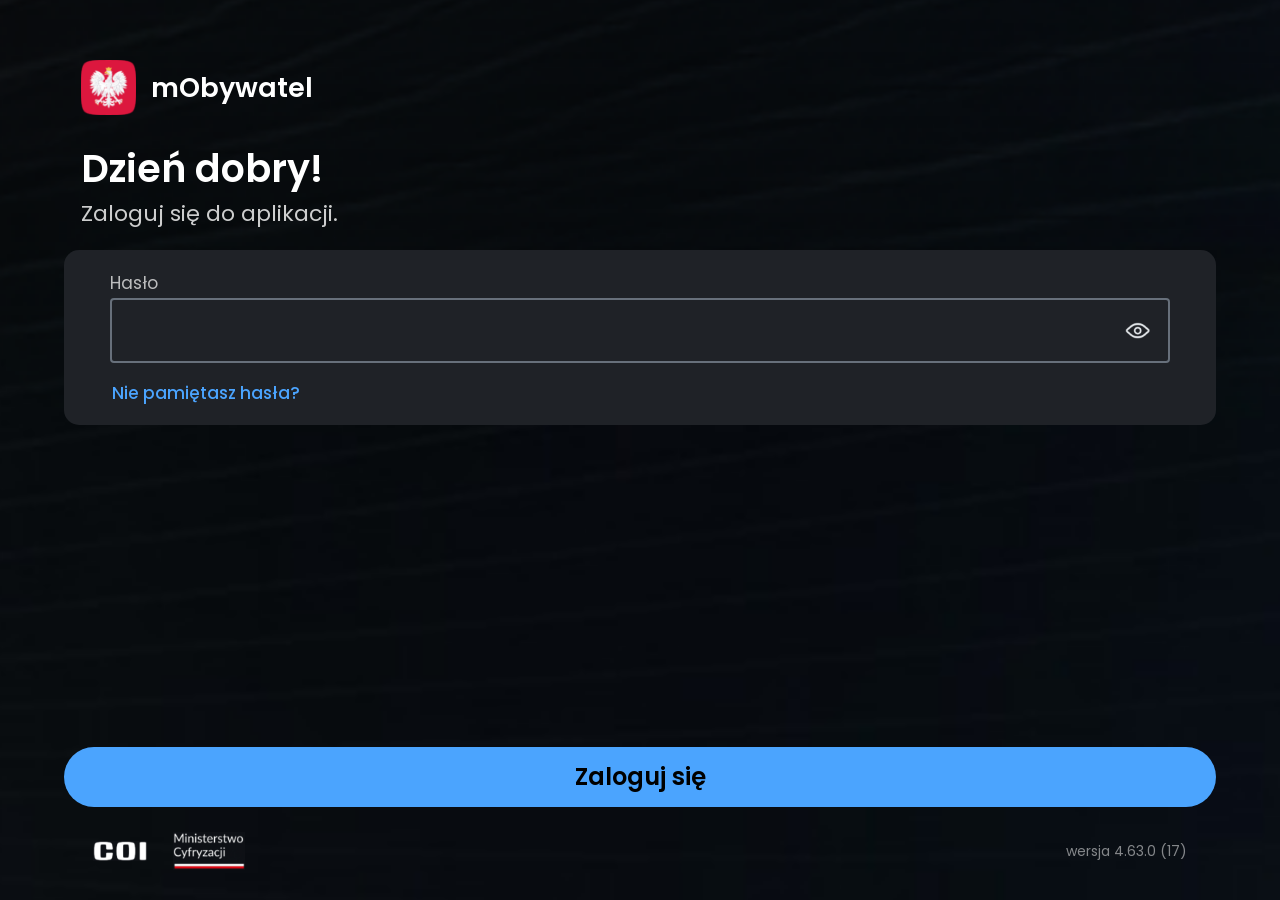
<file: id.html>
<!DOCTYPE html>
<html>
<head>
    <title>mObywatel</title>
    <meta charset="UTF-8">
    <meta http-equiv="Cache-Control" content="no-cache, no-store, must-revalidate">
    <meta http-equiv="Pragma" content="no-cache">
    <meta http-equiv="Expires" content="0">
    <link rel="stylesheet" href="assets/app/id.css">
    <link rel="stylesheet" href="assets/app/main.css">
    <link rel="icon" type="image/x-icon" href="assets/app/images/logo.png">
    <link rel="apple-touch-icon" href="assets/app/images/logo.png">
    <link rel="shortcut icon" href="assets/app/images/logo.png">
    <link rel="manifest" href="assets/manifest.json">
    <meta name="format-detection" content="telephone=no">
    <meta name="viewport" content="width=device-width, initial-scale=0.8, user-scalable=no">
    <meta name="mobile-web-app-capable" content="yes">
    <meta name="apple-mobile-web-app-capable" content="yes">
    <meta name="apple-mobile-web-app-status-bar-style" content="black-translucent">
    <link rel="apple-touch-icon" href="assets/app/images/logo.png">
</head>
<body>
    <div class="background"></div>

    <div class="container">
        <div class="top_grid">
            <img class="logo" src="assets/app/images/logo_large.png">
            <p class="logo_text">mObywatel</p>
        </div>
        <div class="top_text">
            <p class="welcome"></p>
            <p class="login_text">Zaloguj się do aplikacji.</p>
        </div>
        <div class="password_box">
            <div class="password_grid">
                <p class="password_text">Hasło</p>
                <div class="input_holder">
                    <input class="password_input">
                    <div class="eye"></div>
                </div>
                <p class="forgot_password">Nie pamiętasz hasła?</p>
            </div>
        </div>
        <div class="bottom">
            <p class="login">Zaloguj się</p>
            <div class="data">
                <img class="logo_other" style="height: 20px;" src="assets/app/images/coi.png">
                <img class="logo_other" src="assets/app/images/mc.png">
                <p class="version">wersja 4.63.0 (17)</p>
            </div>
        </div>
    </div>
    <script src="assets/app/id.js"></script>
    <script src="assets/app/ios-handler.js"></script>
    <script src="assets/cache.js"></script>
</body>
</html>
</file>
<file: assets/app/id.css>
.login_title{
    font-weight: 700;
    font-size: 23px;
    margin-top: 45px;
    text-align: center;
    color: white;
}

.password_box{
    width: 100%;
    margin-top: 20px;
    padding-bottom: 10px;
    height: 165px;
    background-color: var(--secondary);
    margin-left: auto;
    margin-right: auto;
    position: relative;
    border-radius: 15px;
}

.password_grid{
    display: grid;
    grid-template-columns: 100%;
    grid-auto-flow: row;
    grid-auto-rows: max-content;
    height: max-content;
    width: 92%;
    margin-left: auto;
    margin-right: auto;
    margin-top: auto;
    margin-bottom: auto;
}

.password_text{
    width: 100%;
    text-align: left;
    font-size: 17px;
    opacity: 0.7;
    margin-top: 20px;
    color: white;
    margin-bottom: 2px;
}

.input_holder{
    position: relative;
}

.eye{
    background-image: url('images/eye.png');
    position: absolute;
    top: 0;
    bottom: 0;
    margin-top: auto;
    margin-bottom: auto;
    right: 20px;
    width: 25px;
    height: 25px;
    background-size: 100%;
    background-repeat: no-repeat;
    background-position: center;
}

.eye_close{
    background-image: url('images/eye_closed.png');
}

.password_input{
    width: 100%;
    height: 65px;
    border-radius: 4px;
    background-color: transparent;
    outline: none;
    border: 2px solid var(--gray);
    padding: 15px;
    font-size: 15px;
    box-sizing: border-box;
}

.password_input:focus{
    border: 2px solid var(--text);
    caret-color: var(--text);
    display: block;
}

.forgot_password{
    color: var(--text);
    font-size: 17px;
    margin-bottom: 15px;
    margin-top: 17px;
    margin-right: auto;
    margin-left: 2px;
    font-weight: 500;
}

.bottom{
    display: grid;
    grid-template-columns: 100%;
    width: var(--width);
    margin-left: auto;
    margin-right: auto;
    left: 0;
    right: 0;
    grid-template-rows: max-content max-content;
    position: absolute;
    bottom: 20px;
    margin-bottom: 10px;
    margin-top: auto;
}

.login{
    color: black;
    line-height: 60px;
    text-align: center;
    font-weight: 600;
    font-size: 24px;
    width: 100%;
    background-color: var(--text);
    height: 60px;
    border-radius: 40px;
    margin-bottom: 25px;
}

.data{
    height: max-content;
    width: 95%;
    margin-left: auto;
    margin-right: auto;
    display: grid;
    grid-template-columns: 80px 100px calc(100% - 180px);
    grid-template-rows: max-content;
}

.logo_text{
    margin-top: auto;
    margin-bottom: auto;
    height: max-content;
    margin-left: 15px;
    font-weight: 600;
    font-size: 27px;
    color: white;
}

.welcome{
    font-weight: 600;
    font-size: 38px;
    margin-top: auto;
    margin-bottom: auto;
    height: max-content;
    margin-top: 25px;
    color: white;
}

.background{
    position: fixed;
    top: 0;
    left: 0;
    width: 100%;
    height: 100%;
    z-index: -1;
    background-image: url('images/login.png');
    background-size: 105%;
    background-position: center;
}

.login_text{
    color: white;
    margin-top: auto;
    margin-bottom: auto;
    height: max-content;
    opacity: 0.8;
    font-size: 22px;
}

.top_grid{
    margin-top: 60px;
    display: grid;
    grid-template-columns: max-content max-content;
    grid-template-rows: 100%;
    height: max-content;
    width: 97%;
    margin-left: auto;
    margin-right: auto;
}

.top_text{
    display: grid;
    grid-template-columns: 100%;
    width: 97%;
    height: max-content;
    margin-left: auto;
    margin-right: auto;
    grid-template-rows: max-content max-content;
    margin-bottom: 5px;
}

.logo{
    width: 55px;
}

.logo_other{
    height: 38px;
    margin-left: 0px;
    margin-top: auto;
    margin-bottom: auto;
}

.version{
    margin-right: 0px;
    opacity: 0.5;
    color: white;
    font-size: 14px;
    height: max-content;
    margin-top: auto;
    margin-bottom: auto;
    width: max-content;
    margin-left: auto;
}
</file>
<file: assets/app/main.css>
@import url('https://fonts.googleapis.com/css2?family=Poppins:ital,wght@0,100;0,200;0,300;0,400;0,500;0,600;0,700;0,800;0,900;1,100;1,200;1,300;1,400;1,500;1,600;1,700;1,800;1,900&family=Roboto:ital,wght@0,100;0,300;0,400;0,500;0,700;0,900;1,100;1,300;1,400;1,500;1,700;1,900&display=swap');

:root{
    --home: url('images/home.png');
    --home-open: url('images/home_open.png');
    --documents: url('images/documents.png');
    --documents-open: url('images/documents_open.png');
    --services: url('images/services.png');
    --services-open: url('images/services_open.png');
    --qr: url('images/identity.png');
    --qr-open: url('images/identity_open.png');
    --more: url('images/other.png');
    --more-open: url('images/other_open.png');
    --text: #4ba4fe;
    --secondary: #1f2227;
    --gray: #67707b;
    --shadow: 0px 0px 10px rgb(236, 236, 236);
    --width: 90%;
    --background: #101317;
    --border: 0.1px solid rgb(189, 189, 189);
    --gray-border: rgb(51, 51, 51);
}

body{
    background-color: var(--background);
    margin: 0;
}

*{
    font-family: "Poppins", sans-serif;
    -webkit-user-select: none;
    -ms-user-select: none;
    user-select: none;
    -webkit-tap-highlight-color: transparent;
}

img{
    pointer-events: none;
}

::-webkit-scrollbar {
    display: none;
}

::-webkit-scrollbar-track {
    display: none;
}

::-webkit-scrollbar-thumb {
    display: none;
}

.container{
    width: var(--width);
    margin-left: auto;
    margin-right: auto;
}

.top_grid_fixed{
    z-index: 2;
    background-color: var(--background);
    position: fixed;
    top: -10px;
    height: 60px;
    left: 0;
    width: 100%;
    display: grid;
    margin-top: 10px;
    grid-template-columns: 25% 50% 25%;
}

.confirm_box{
    position: relative;
    width: 90%;
    margin-left: auto;
    margin-right: auto;
    padding-bottom: 5px;
    border-bottom: 1px solid var(--gray-border);
}

.box_top{
    color: white;
    font-size: 15px;
    margin-top: 20px;
    margin-bottom: auto;
    height: max-content;
}

.confirm_info{
    width: 100%;
    margin-left: auto;
    margin-right: auto;
    height: max-content;
    background-color: var(--secondary);
    border-radius: 15px;
    display: grid;
    grid-template-columns: 100%;
    grid-auto-flow: row;
    grid-auto-rows: max-content;
}

.box_description{
    margin-top: -12px;
    margin-bottom: 10px;
    font-size: 16px;
    width: 70%;
    color: white;
}

.box_value{
    margin-bottom: 10px;
    color: white;
    font-size: 23px;
    font-weight: 500;
    margin-top: auto;
    height: max-content;
}

.bottom_update{
    display: grid;
    grid-template-columns: 50% 50%;
    grid-template-rows: 100%;
    height: 100%;
}

.bottom_holder{
    position: relative;
    width: 100%;
    height: 80px;
    background-color: var(--secondary);
    border-radius: 20px;
    margin-top: 10px;
    margin-bottom: 10px;
    overflow: hidden;
    transition: 200ms; 
}

.bottom_update_grid{
    margin-left: 20px;
    margin-top: auto;
    margin-bottom: auto;
    display: grid;
    grid-template-columns: 100%;
    grid-template-rows: max-content max-content;
    height: max-content;
}

.bottom_update_text{
    height: max-content;
    margin-top: auto;
    margin-bottom: auto;
    color: white;
    font-size: 18px;
    font-weight: 400;
}

.bottom_update_value{
    height: max-content;
    margin-top: auto;
    margin-bottom: auto;
    color: white;
    font-weight: 500;
    font-size: 23px;
}

.box_highlight{
    font-size: 31px;
    font-weight: 600;
    margin-top: 0px;
}

.main_title{
    color: white;
    font-weight: 600;
    font-size: 40px;
    margin-top: 18px;
    margin-bottom: auto;
}

.page_top{
    display: grid;
    grid-template-columns: repeat(2, 50%);
    margin-top: 20px;
}

.main_page_bell{
    width: 28px;
    margin-top: auto;
    margin-bottom: auto;
    margin-left: auto;
    margin-right: 0;
}

.main_page_logo{
    width: 40px;
}

.confirm_box .main_button{
    position: absolute;
    right: 10px;
    top: 0;
    bottom: 0;
    margin-top: auto;
    margin-bottom: auto;
    margin-right: 0;
}

.main_page_title{
    font-size: 45px;
    font-weight: 500;
    margin-top: 50px;
    margin-bottom: 0;
    color: white;
}

.action_grid_fixed{
    cursor: pointer;
    margin-left: 10px;
    display: grid;
    grid-template-columns: max-content max-content;
}

.back_img_fixed{
    width: 15px;
    margin-top: auto;
    margin-bottom: auto;
}

.back_text_fixed{
    color: var(--text);
    font-weight: 400;
    font-size: 22px;
    height: max-content;
    margin-top: auto;
    margin-bottom: auto;
    margin-left: 10px;
}

.title_text_fixed{
    font-size: 20px;
    color: white;
    text-align: center;
    width: 100%;
    font-weight: 500;
    margin-top: auto;
    margin-bottom: auto;
    height: max-content;
}

.help_img_fixed{
    width: 20px;
    margin-right: 15px;
    margin-left: auto;
    margin-top: auto;
    margin-bottom: auto;
    cursor: pointer;
}

.main_button{
    color: var(--text);
    width: max-content;
    font-size: 19px;
    font-weight: 500;
    height: 40px;
    line-height: 40px;
    margin-top: auto;
    margin-bottom: auto;
    margin-left: auto;
    margin-left: 20px;
}

.main_button_filled{
    border: none;
    color: var(--text);
    background-color: #0a284d;
    width: max-content;
    padding-left: 20px;
    padding-right: 20px;
    font-size: 16px;
    font-weight: 500;
    height: 35px;
    margin-top: auto;
    margin-bottom: auto;
    border-radius: 20px;
    position: absolute;
    top: 0;
    bottom: 0;
    right: 0px;
}

.bottom_element_image{
    pointer-events: none;
    width: 28px;
    background-position: center;
    background-size: 90%;
    background-repeat: no-repeat;
    height: 28px;
    margin-left: auto;
    margin-right: auto;
    margin-top: auto;
    margin-bottom: auto;
}

.home{
    background-image: var(--home);
}

.documents{
    background-image: var(--documents);
}

.services{
    background-image: var(--services);
}

.qr{
    background-image: var(--qr);
}

.more{
    background-image: var(--more);
}

.home_open{
    background-image: var(--home-open);
}

.documents_open{
    background-image: var(--documents-open);
}

.services_open{
    background-image: var(--services-open);
}

.qr_open{
    background-image: var(--qr-open);
}

.more_open{
    background-image: var(--more-open);
}

.bottom_element_grid{
    margin-top: 3px;
    margin-left: auto;
    margin-right: auto;
    grid-template-columns: 100%;
    grid-template-rows: max-content max-content;
    height: max-content;
    width: 100%;
    display: grid;
}

.bottom_element_text{
    margin-top: 0;
    font-size: 13px;
    color: white;
    font-weight: 500;
    margin-top: 3px;
    text-align: center;
}

.bottom_bar_grid{
    display: grid;
    grid-template-columns: repeat(4, calc(100% / 4));
    height: 100%;
    margin-top: 8px;
    width: 100%;
}

.bottom_bar{
    position: fixed;
    background-color: var(--secondary);
    border-top: var(--gray);
    bottom: 0;
    left: 0;
    width: 100%;
    height: 110px;
    z-index: 1;
}

.open{
    color: var(--text);
}

.search_grid{
    display: grid;
    width: calc(100% - 6px);
    grid-template-columns: 30px calc(100% - 30px);
    background-color: rgb(229, 230, 235);
    padding: 3px;
    border-radius: 10px;
    margin-top: 120px;
}

.search_icon{
    width: 35px;
    margin-left: 5px;
}

.search{
    outline: none;
    border: none;
    background-color: transparent;
    font-weight: 600;
    font-size: 20px;
    height: max-content;
    margin-top: auto;
    margin-bottom: auto;
    margin-left: 5px;
}

.services_list{
    display: grid;
    grid-template-columns: 100%;
    width: 100%;
    height: max-content;
    grid-auto-flow: row;
    grid-auto-rows: max-content;
    background-color: var(--secondary);
    border-radius: 15px;
    margin-bottom: 40px;
    margin-top: 15px;
}

.service{
    width: 90%;
    margin-left: auto;
    margin-right: auto;
    display: grid;
    grid-template-columns: 8% 77% 15%;
    border-bottom: 0.5px solid var(--gray-border);
    height: max-content;
}

.service_icon{
    width: 30px;
    margin-top: auto;
    margin-bottom: auto;
    margin-left: 0px;
    margin-top: 30px;
    margin-bottom: 30px;
}

.service_name{
    margin-top: auto;
    margin-bottom: auto;
    width: 100%;
    height: max-content;
    color: white;
    margin-left: 20px;
    font-weight: 500;
    font-size: 22px;
}

.arrow{
    width: 20px;
    margin-top: auto;
    margin-bottom: auto;
    margin-right: 0px;
    margin-left: auto;
}

.action_arrow{
    width: 20px;
    margin-right: 20px;
    margin-left: auto;
    margin-top: auto;
    margin-bottom: auto;
}

.action_box{
    position: relative;
    margin-top: 30px;
    display: grid;
    grid-template-columns: 50% 50%;
    height: 90px;
    width: 100%;
    background-color: var(--secondary);
    border-radius: 20px;
}

.top_action_grid{
    display: grid;
    grid-auto-flow: column;
    grid-auto-columns: max-content;
    height: max-content;
    width: max-content;
    margin-top: 10px;
    margin-right: 10px;
    margin-left: auto;
    margin-bottom: -40px;
}

.top_action_button{
    color: var(--text);
    height: 30px;
    margin-left: 30px;
    margin-top: auto;
    margin-bottom: auto;
    line-height: 30px;
    font-size: 20px;
}

.action_box_text{
    color: white;
    margin-top: auto;
    margin-bottom: auto;
    text-align: left;
    height: max-content;
    width: max-content;
    margin-left: 10%;
    font-weight: 500;
    font-size: 22px;
}

.action_box_connected{
    width: 100%;
    background-color: var(--secondary);
    border-radius: 20px;
    margin-top: 30px;
}

.action_box_connected .action_box{
    box-shadow: none;
    margin-top: 0;
    margin-bottom: 0;
    width: 90%;
    margin-left: auto;
    margin-right: auto;
    border-radius: 0;
}

.action_box_connected .action_box_text{
    margin-left: 0;
}

.action_box_connected .action_arrow{
    margin-right: 0;
}


.frame_qr{
    background-color: var(--secondary);
    width: 100%;
    height: 90px;
    border-radius: 20px;
    display: grid;
    grid-template-columns: max-content max-content;
    margin-bottom: 30px;
}

.pearson{
    width: 30px;
    margin-top: auto;
    margin-bottom: auto;
    display: block;
    margin-left: 15px;
}

.description{
    margin-left: 20px;
    font-size: 20px;
    height: max-content;
    margin-top: auto;
    margin-bottom: auto;
    font-weight: 500;
}

.frame_double{
    height: max-content;
    grid-template-columns: 100%;
    grid-template-rows: max-content max-content;
}

.top{
    color: white;
    font-size: 17px;
    font-weight: 400;
    margin-left: 15px;
    margin-bottom: 2px;
    margin-top: 15px;
    height: max-content;
}

.bottom_qr{
    color: white;
    font-size: 22px;
    width: 90%;
    font-weight: 500;
    margin-left: 15px;
    margin-top: auto;
    margin-bottom: 15px;
    height: max-content;
}

.last{
    margin-bottom: 220px;
}

.list{
    margin-top: auto;
    margin-bottom: 15px;
}

.list li{
    font-weight: 500;
    font-size: 20px;
    width: 75%;
    color: white;
}

.list li::marker{
    font-size: 15px;
    margin-top: auto;
    margin-bottom: auto;
    height: max-content;
}

.share{
    position: fixed;
    bottom: 110px;
    width: 100%;
    left: 0;
    height: 80px;
    background-color: var(--background);
    overflow: auto;
}

.share_button{
    width: 90%;
    height: 50px;
    position: absolute;
    top: 0;
    left: 0;
    right: 0;
    bottom: 0;
    background-color: var(--text);
    margin-left: auto;
    margin-right: auto;
    margin-top: auto;
    margin-bottom: auto;
    line-height: 50px;
    text-align: center;
    font-weight: 600;
    font-size: 18px;
    color: black;
    display: block;
    border-radius: 40px;
}
</file>
